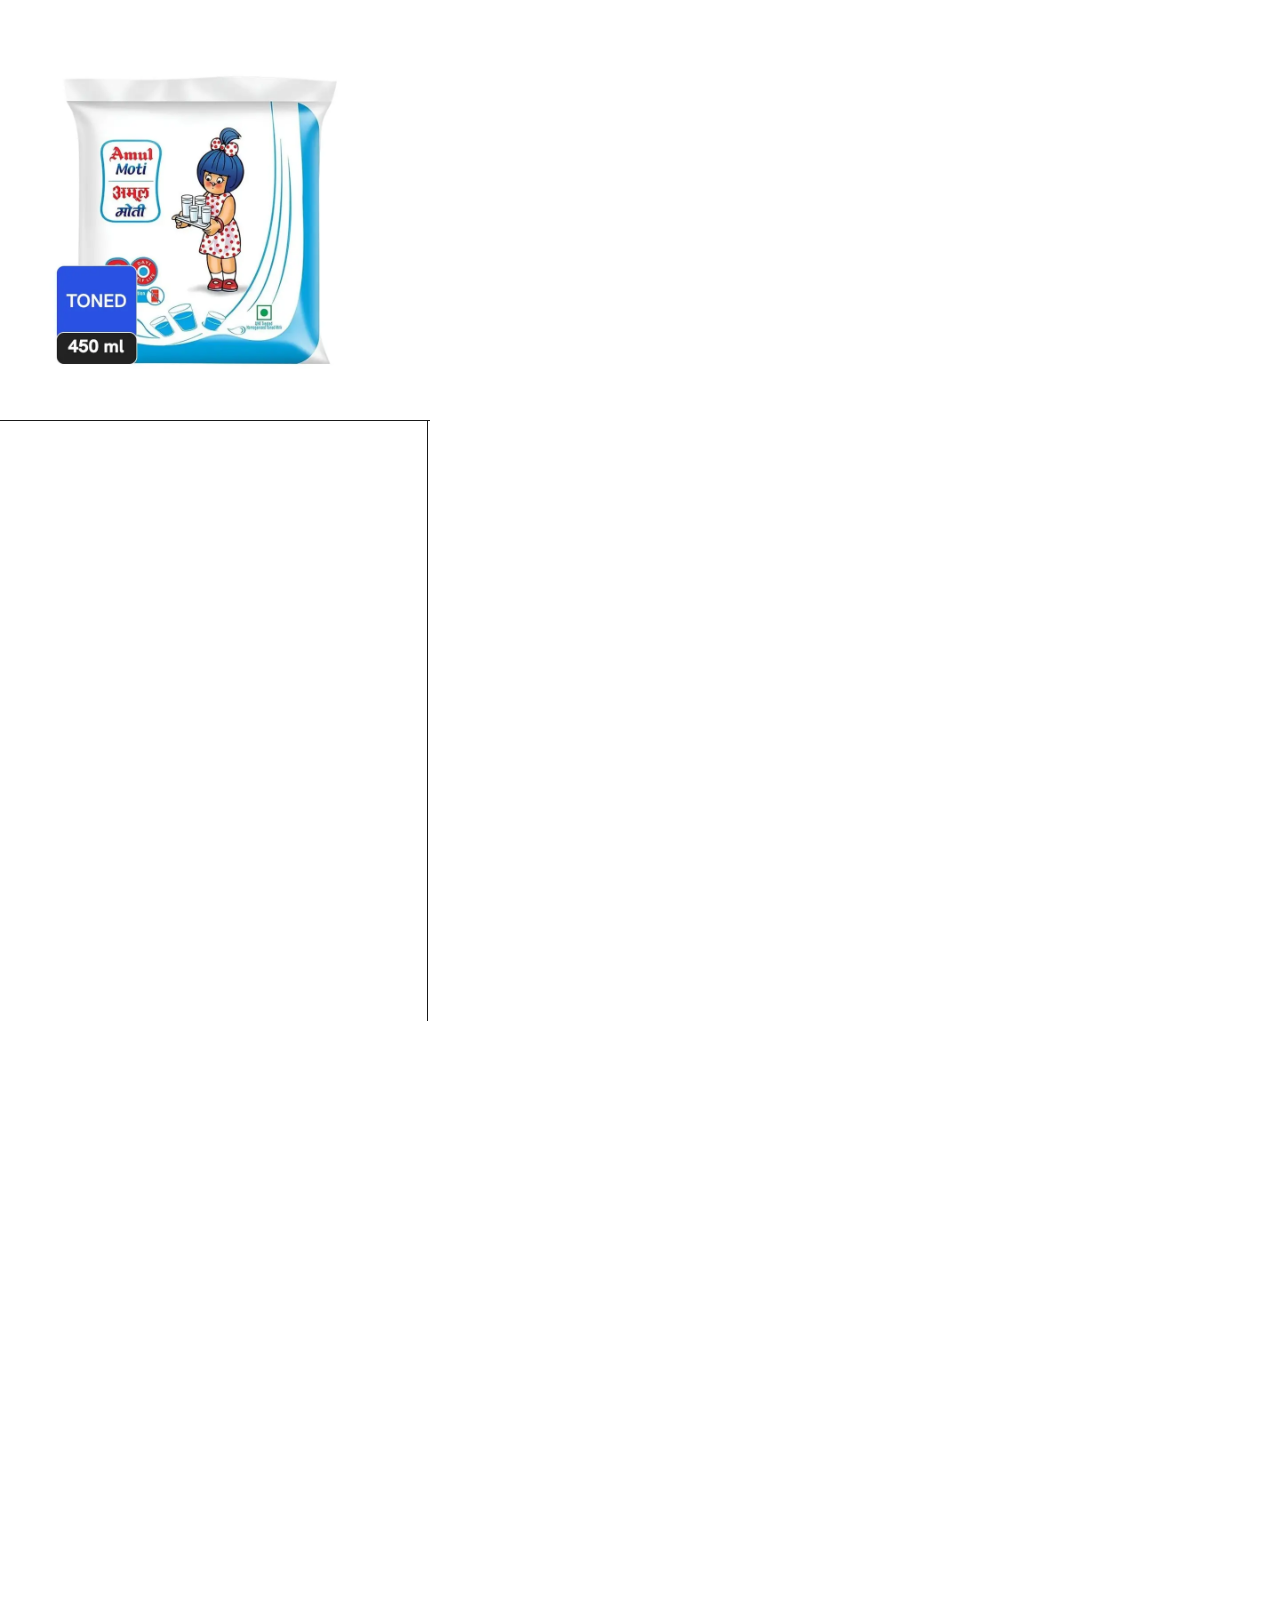
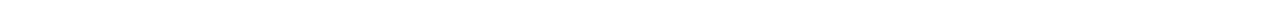
<file: product.html>
<!DOCTYPE html>
<html lang="en">
<head>
    <meta charset="UTF-8">
    <meta name="viewport" content="width=device-width, initial-scale=1.0">
    <title>Product-description</title>
    <link rel="stylesheet" href="product.css">
</head>
<body><div class="product-description">
    <div class="product">
        <div class="product-img">

        </div>
        <div class="product-detail">

        </div>
        <div class="product-rate-quality">
            
        </div>
    </div>
</div>
    
</body>
</html>
</file>
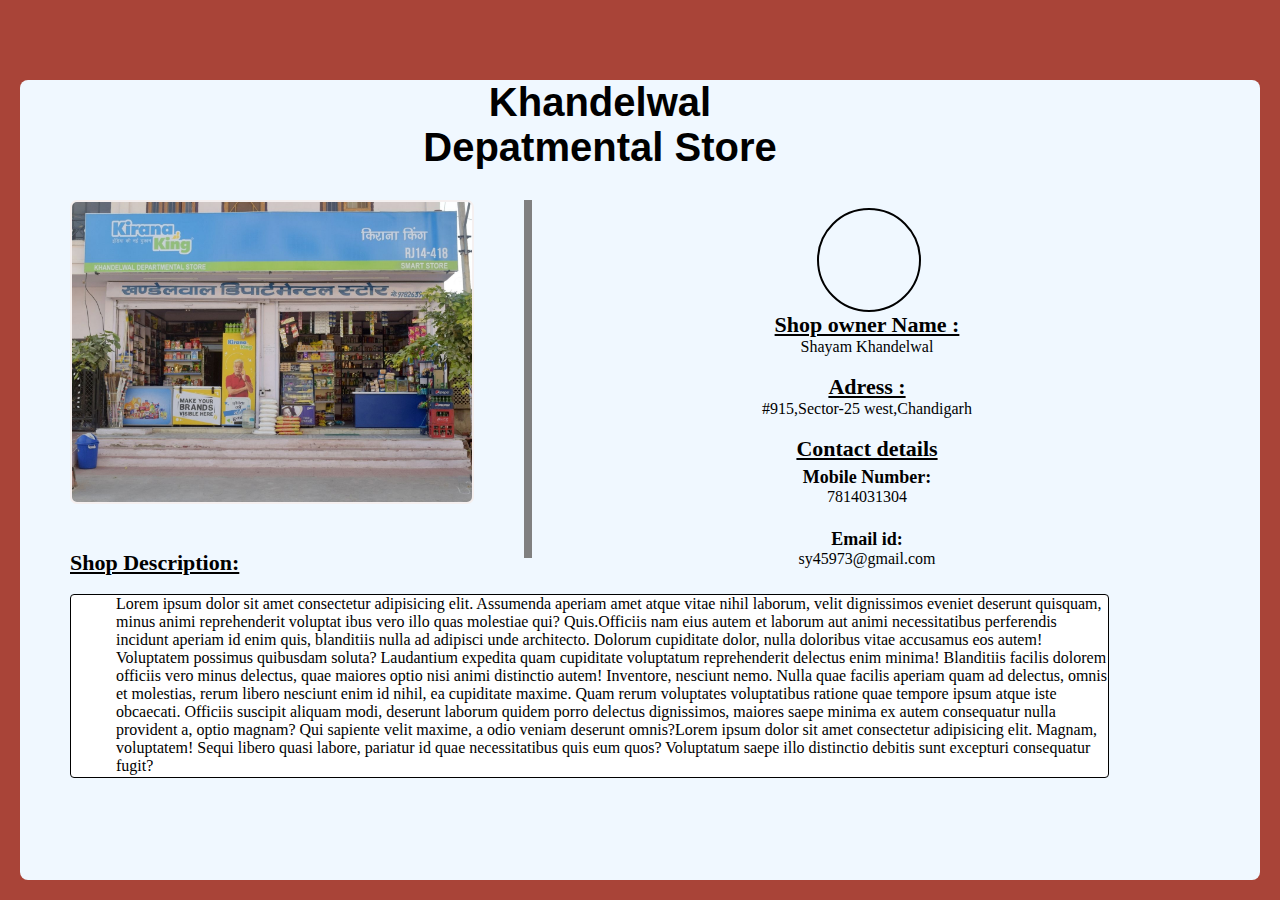
<file: profile.html>
<!DOCTYPE html>
<html lang="en">

<head>
    <meta charset="UTF-8">
    <meta name="viewport" content="width=device-width, initial-scale=1.0">
    <title>Vendor-profile</title>
    <link rel="stylesheet" href="profile.css">
</head>

<body>
    <header>
        <div class="profile-page">
            <div class="profile-content">
                <div class="profile-text">
                    <h1>Khandelwal Depatmental Store</h1>
                </div>
                <div class="profile">
                    <div class="profile-pic box">
                    </div>
                    <div class="personal-details box"><div class="owner-pic">

                    </div>
                        <p style="font-size: 22px; font-weight: 600; text-decoration: underline;">Shop owner Name :</p>Shayam
                        Khandelwal</p><br>
                        <p style="font-size: 22px; font-weight: 600; text-decoration: underline;"> Adress :
                        <p>#915,Sector-25 west,Chandigarh</p><br>
                        <p style="font-size: 22px; font-weight: 600; text-decoration: underline;">Contact details<br>
                        <p style="font-size:18px ; font-weight: 550; padding-top: 5px;">Mobile Number:</p>
                        <p>7814031304</p><br>
                        <p style="font-size:18px ; font-weight: 550; padding-top:5px">Email id:</p>sy45973@gmail.com
                        </p><br>
                    </div>
                </div>
                <div >
                    <p style="font-size: 22px; font-weight: 600; text-decoration: underline; padding-left: 50px;padding-top: 30px;">Shop
                        Description:</p><br>
                    <p class="shop-descp" style="padding-left: 45px;">Lorem ipsum dolor sit amet consectetur adipisicing elit. Assumenda
                        aperiam amet atque vitae nihil laborum, velit dignissimos eveniet deserunt quisquam, minus animi
                        reprehenderit voluptat
                        ibus vero illo quas molestiae qui? Quis.Officiis nam eius autem et laborum aut animi
                        necessitatibus perferendis incidunt aperiam id enim quis, blanditiis nulla ad adipisci unde
                        architecto. Dolorum cupiditate dolor, nulla doloribus vitae accusamus eos autem!
                        Voluptatem possimus quibusdam soluta? Laudantium expedita quam cupiditate voluptatum
                        reprehenderit delectus enim minima! Blanditiis facilis dolorem officiis vero minus delectus,
                        quae maiores optio nisi animi distinctio autem! Inventore, nesciunt nemo.
                        Nulla quae facilis aperiam quam ad delectus, omnis et molestias, rerum libero nesciunt enim id
                        nihil, ea cupiditate maxime. Quam rerum voluptates voluptatibus ratione quae tempore ipsum atque
                        iste obcaecati.
                        Officiis suscipit aliquam modi, deserunt laborum quidem porro delectus dignissimos, maiores
                        saepe minima ex autem consequatur nulla provident a, optio magnam? Qui sapiente velit maxime, a
                        odio veniam deserunt omnis?Lorem ipsum dolor sit amet consectetur adipisicing elit. Magnam,
                        voluptatem! Sequi libero quasi labore, pariatur id quae necessitatibus quis eum quos? Voluptatum
                        saepe illo distinctio debitis sunt excepturi consequatur fugit?</p>

                </div>
            </div>

        </div>
    </header>

</body>

</html>
</file>
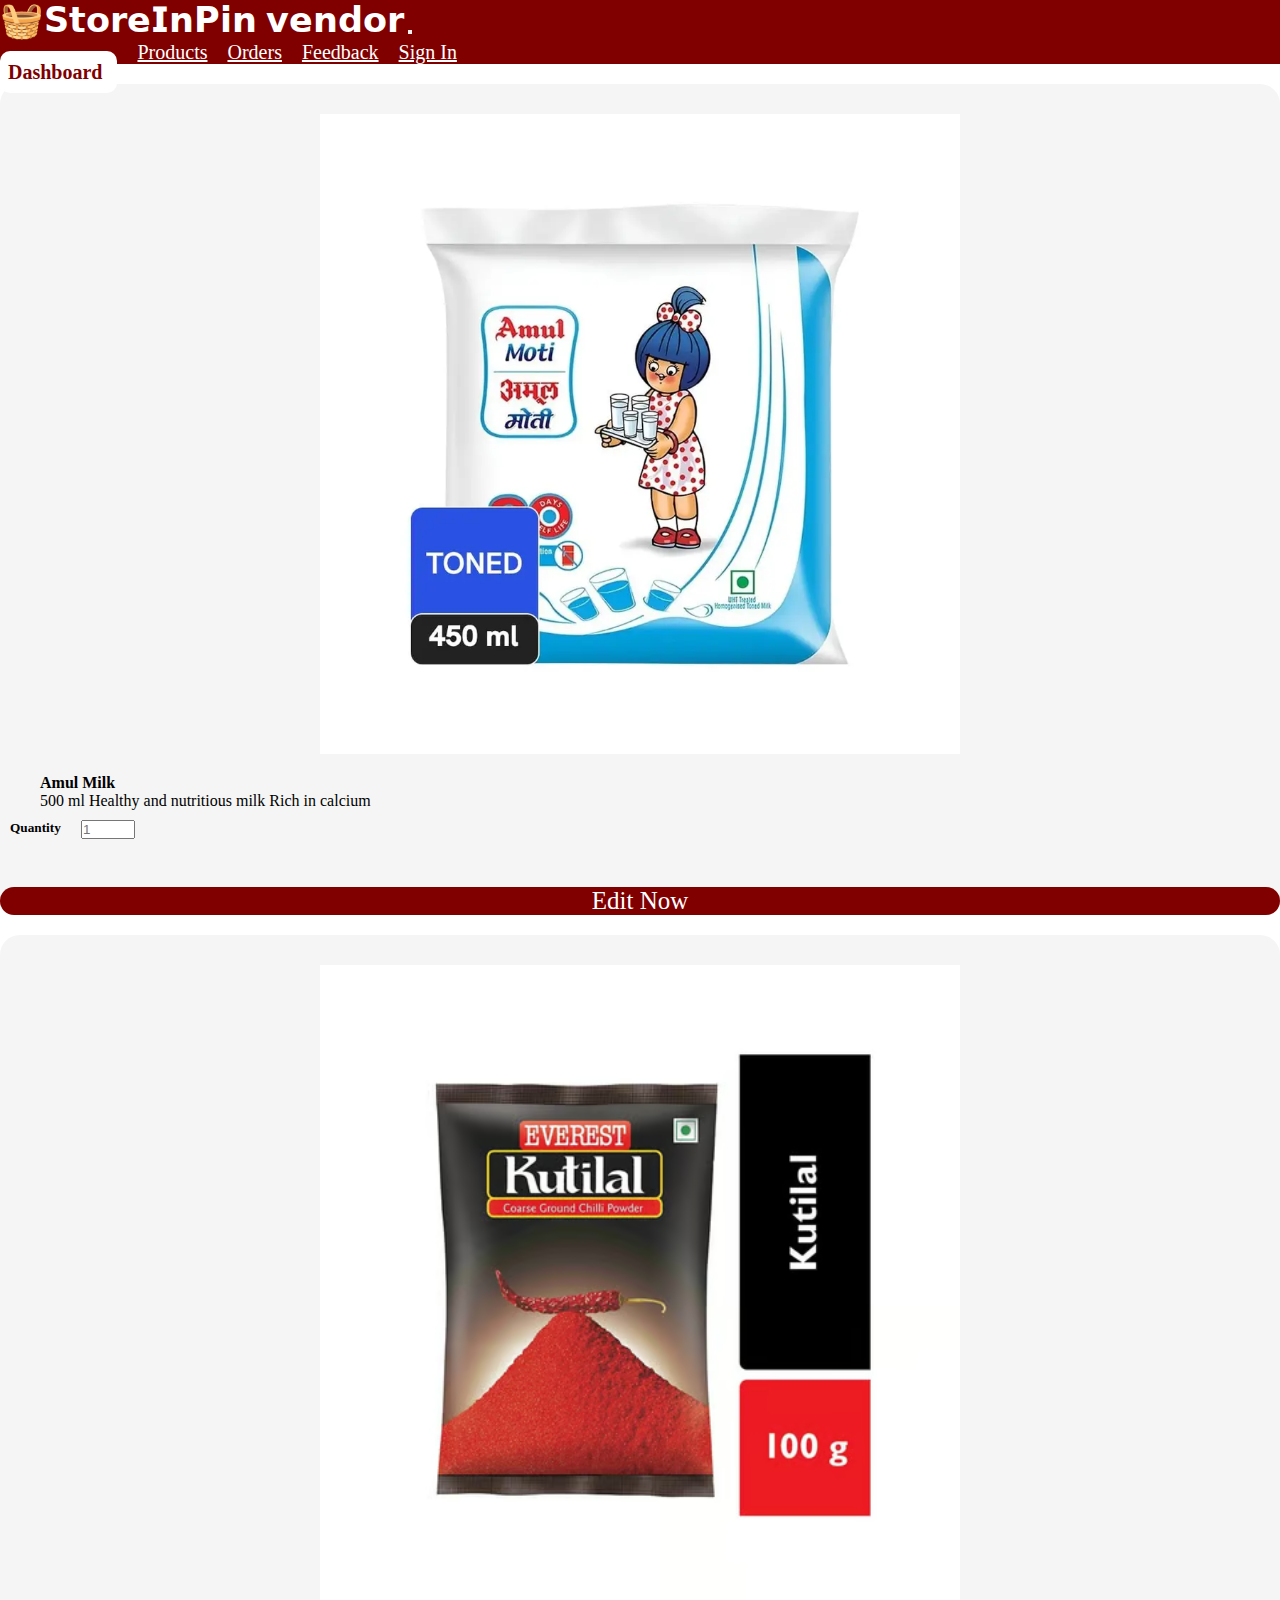
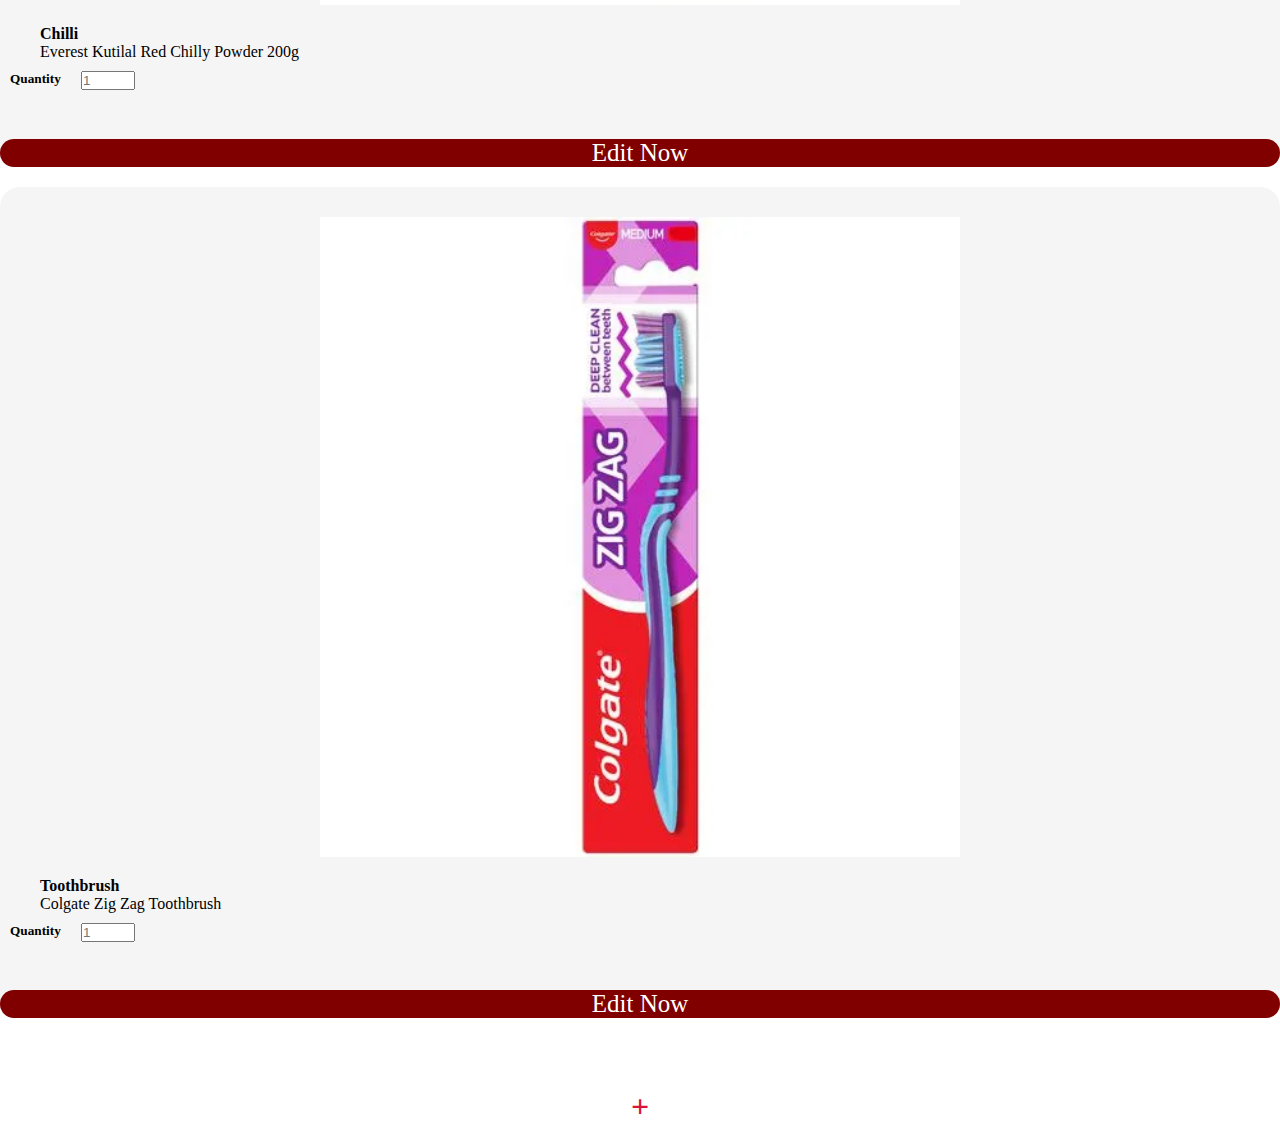
<file: hack-vendor/hack-vendor/vendor.html>
<!DOCTYPE html>
<html lang="en">
<head>
    <meta charset="UTF-8">
    <link rel="stylesheet" href="../hack-vendor/">
    <link rel="stylesheet" href="./style-css/style.css">
    <meta name="viewport" content="width=device-width, initial-scale=1.0">
    <title>🧺️ 𝗦𝘁𝗼𝗿𝗲𝗜𝗻𝗣𝗶𝗻 𝘃𝗲𝗻𝗱𝗼𝗿</title>
    <link href="https://cdn.jsdelivr.net/npm/bootstrap@5.0.2/dist/css/bootstrap.min.css" rel="stylesheet" integrity="sha384-EVSTQN3/azprG1Anm3QDgpJLIm9Nao0Yz1ztcQTwFspd3yD65VohhpuuCOmLASjC" crossorigin="anonymous">
</head>
<body>
    <section class="main-nav">
        <nav class="navbar navbar-expand-lg" style="background-color: maroon;">
            <div class="container-fluid">
              <a class="nav-1" href="#">🧺️𝗦𝘁𝗼𝗿𝗲𝗜𝗻𝗣𝗶𝗻 𝘃𝗲𝗻𝗱𝗼𝗿</a>
              <button class="navbar-toggler" type="button" data-bs-toggle="collapse" data-bs-target="#navbarSupportedContent" aria-controls="navbarSupportedContent" aria-expanded="false" aria-label="Toggle navigation">
                <span class="navbar-toggler-icon"></span>
              </button>
              <div class="collapse navbar-collapse" id="navbarSupportedContent">
                <ul class="navbar-nav me-auto mb-2 mb-lg-0">
                  
                </ul>
            
                    <ul class="nav-label">                   
                         <li class="nav-item-m">
                        <a class="nav-linkp-1" style="background-color: white; border-radius: 10px;" aria-current="page" href="#">Dashboard</a>
                      </li>
                      <li class="nav-item">
                        <a class="nav-link" href="#">Products</a>
                      </li>
                      <li class="nav-item">
                        <a class="nav-link" href="#">Orders</a>
                      </li>
                      <li class="nav-item">
                        <a class="nav-link" href="#">Feedback</a>
                      </li>

                      <li class="nav-item">
                        <a class="nav-link" href="#">Sign In</a>
                      </li>
                    </ul>

              </div>
            </div>
          </nav>

    </section>
<section class="product-box">
    <div class="container">
<div class="row">
        <div class="col-sm-12 col-lg-4 col-md-6">
            <div class="box-1">
                <div class="p-image">
                    <img src="./photos/milk-f.webp" alt="">
                </div>
                <div class="p-detail">
<h4>Amul Milk</h4>
<p>500 ml Healthy and nutritious milk Rich in calcium</p>
                </div>
                <div class="flexer">
                    <ul>
                        <li><h5>Quantity</h5></li>
                        <li><input style="width:50px;" placeholder="1" type="number"></li>
                    </ul>
                </div>
                <div class="edit-b">
                    <a href="#">Edit Now</a>
                </div>
            </div>
        </div>


        <div class="col-sm-12 col-lg-4 col-md-6">
            <div class="box-1">
                <div class="p-image">
                    <img src="./photos/mirch.avif" alt="">
                </div>
                <div class="p-detail">
<h4>Chilli</h4>
<p>
    Everest Kutilal Red Chilly Powder 200g
</p>
                </div>
                <div class="flexer">
                    <ul>
                        <li><h5>Quantity</h5></li>
                        <li><input style="width:50px;" placeholder="1" type="number"></li>
                    </ul>
                </div>
                <div class="edit-b">
                    <a href="#">Edit Now</a>
                </div>
            </div>
        </div>


        <div class="col-sm-12 col-lg-4 col-md-6">
            <div class="box-1">
                <div class="p-image">
                    <img src="./photos/brush.webp" alt="">
                </div>
                <div class="p-detail">
<h4>Toothbrush</h4>
<p>Colgate Zig Zag Toothbrush </p>
                </div>
                <div class="flexer">
                    <ul>
                        <li><h5>Quantity</h5></li>
                        <li><input style="width:50px;" placeholder="1" type="number"></li>
                    </ul>
                </div>
                <div class="edit-b">
                    <a href="#">Edit Now</a>
                </div>
            </div>
        </div>
</div>
    </div>
</section>


<div class="container" style="margin-top: 70px;">
  <center> <h1  style="color: darkred;"><a style="color: crimson; text-decoration: none;" href="../hack-vendor/storeinpin-1-shu/Storeinpin/vendor.html">+</a></h1></center>
</div>
    <script src="./javascript/store.js  "></script>
    <script src="https://cdn.jsdelivr.net/npm/@popperjs/core@2.9.2/dist/umd/popper.min.js" integrity="sha384-IQsoLXl5PILFhosVNubq5LC7Qb9DXgDA9i+tQ8Zj3iwWAwPtgFTxbJ8NT4GN1R8p" crossorigin="anonymous"></script>
<script src="https://cdn.jsdelivr.net/npm/bootstrap@5.0.2/dist/js/bootstrap.min.js" integrity="sha384-cVKIPhGWiC2Al4u+LWgxfKTRIcfu0JTxR+EQDz/bgldoEyl4H0zUF0QKbrJ0EcQF" crossorigin="anonymous"></script>
    <script src="https://cdn.jsdelivr.net/npm/bootstrap@5.0.2/dist/js/bootstrap.bundle.min.js" integrity="sha384-MrcW6ZMFYlzcLA8Nl+NtUVF0sA7MsXsP1UyJoMp4YLEuNSfAP+JcXn/tWtIaxVXM" crossorigin="anonymous"></script>
</body>
</html>
</file>
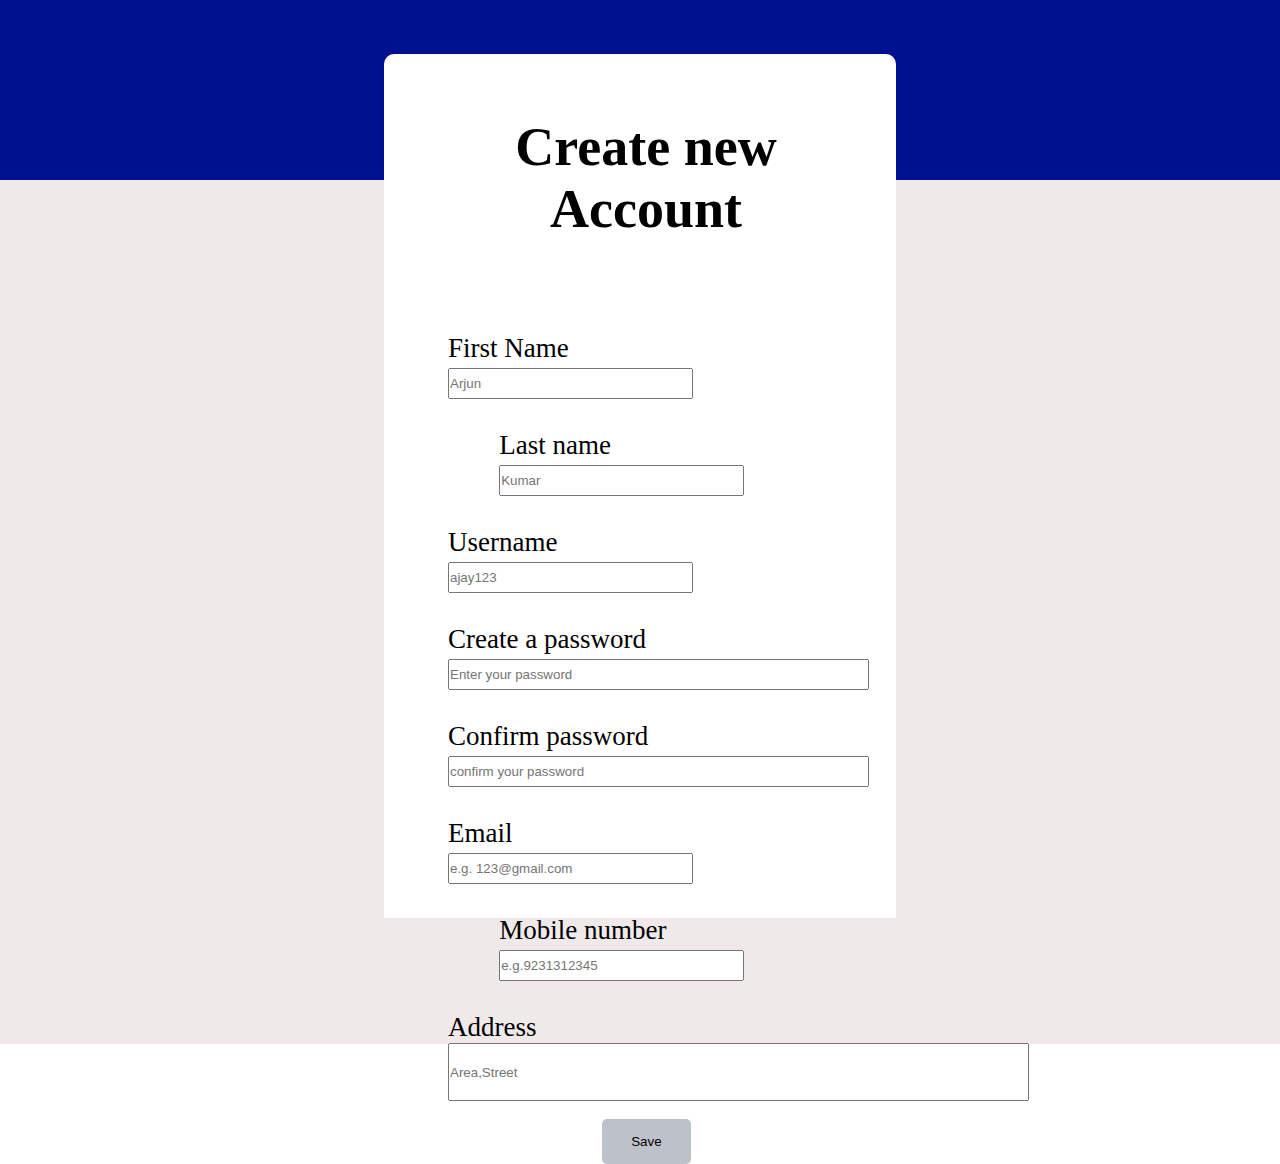
<file: #hackathoned (2)/hackathoned/hackathoned/storeinpin/multi-p/login/3.html>
<!DOCTYPE html>
<html lang="en">
<head>
    <meta charset="UTF-8">
    <meta name="viewport" content="width=device-width, initial-scale=1.0">
    <title>Document</title>
    <link rel="stylesheet" href="2.css">
</head>
<body>
    <div class="container">
        <nav>

        </nav>
        <div class="main">
            <form><br><br>
                <h1>Create new Account</h1><br><br>
                <div class="fname"><br>
                    <label>First Name</label><br>
                    <input type="text" placeholder="Arjun" id="name" size="28" style="height: 3vh;">
                </div>
                <div class="lname"><br>
                    <label for="last name">Last name </label><br>
                    <input type="text" placeholder="Kumar" id="lname" size="28" style="height: 3vh;">
                </div>
                <div class="username"><br>
                    <label for="uname">Username</label><br>
                    <input type="text" placeholder="ajay123" size="28" style="height: 3vh;">
                </div>
                <div class="cpass"><br>
                    <label for="cpass">Create a password</label><br>
                    <input type="password" placeholder="Enter your password" size="50" style="height: 3vh;">
                </div>
                <div class="ppass"><br>
                    <label for="ppass">Confirm password</label><br>
                    <input type="password" placeholder="confirm your password" size="50" style="height: 3vh;">
                </div>
                <div class="email"><br>
                    <label for="email">Email</label><br>
                    <input type="email" id="mail" placeholder="e.g. 123@gmail.com" size="28" style="height: 3vh;">
                </div>
                <div class="number"><br>
                    <label for="Mobile">Mobile number</label><br>
                    <input type="tel" id="mobile" placeholder="e.g.9231312345" size="28" style="height: 3vh">
                </div>
                <div class="address"><br>
                    <label for="address">Address</label><br>
                    <input type="text" placeholder="Area,Street" size="70" style="height: 6vh;">
                </div>
                <button>Save</button>
            </form>
        </div>
    </div>
</body>
</html>
</file>
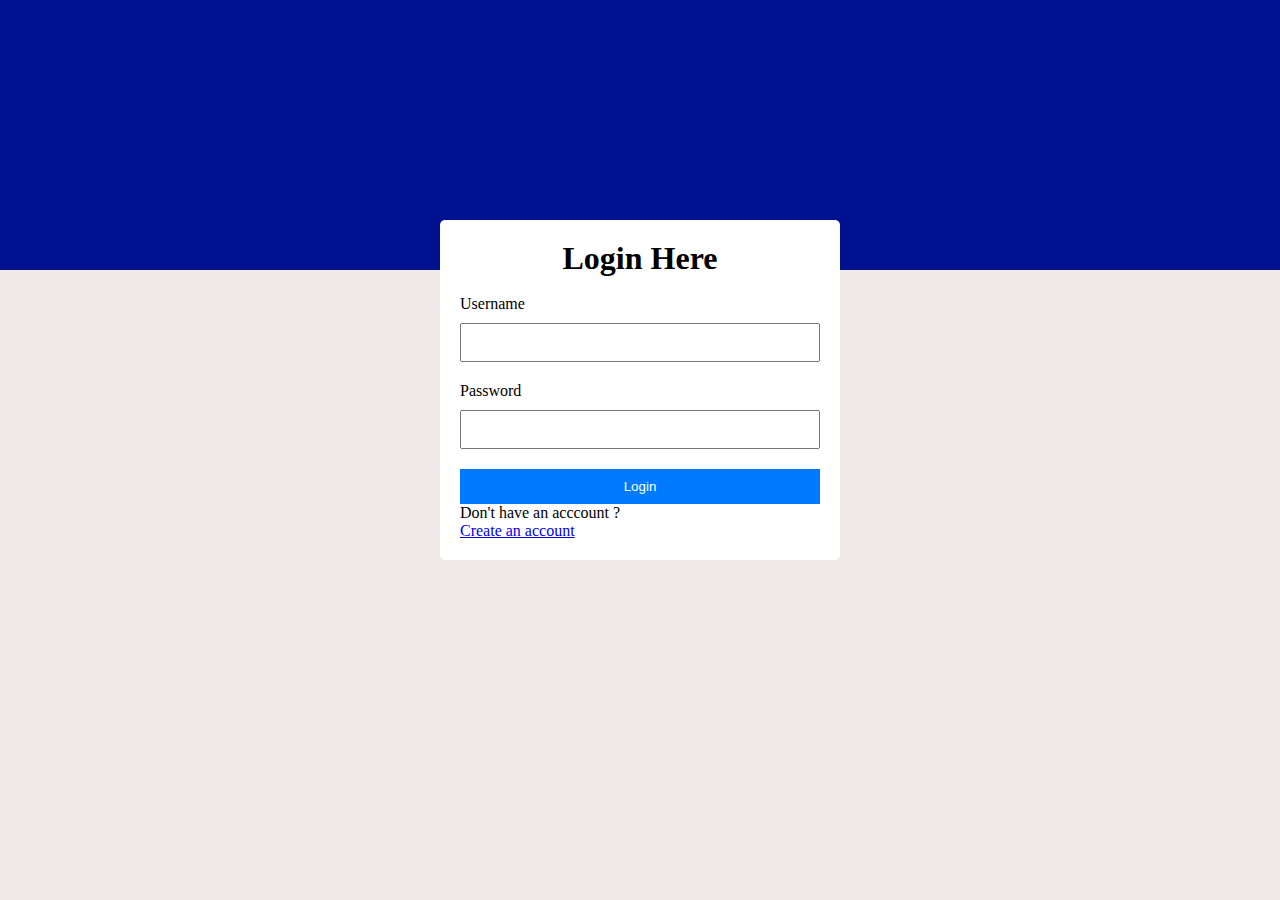
<file: #hackathoned (2)/hackathoned/hackathoned/storeinpin/multi-p/login/4.html>
<!DOCTYPE html>
<html>
<head>
    <title>Responsive Login Portal</title>
    <link rel="stylesheet" type="text/css" href="name.css">
</head>
<body>
    <div class="container">
        <div class="nav">
        </div>
       
        <div class="login-container">
          
            <form>
                <h1>Login Here</h1><br>
                <label for="username">Username</label>
                <input type="text" id="username" name="username">
                
                <label for="password">Password</label>
                <input type="password" id="password" name="password">
                
                <button>Login</button><br>
                Don't have an acccount ?<br>
                <a href="3.html">Create an account</a>
            </form>
        </div>
    </div>
</body>
</html>
</file>
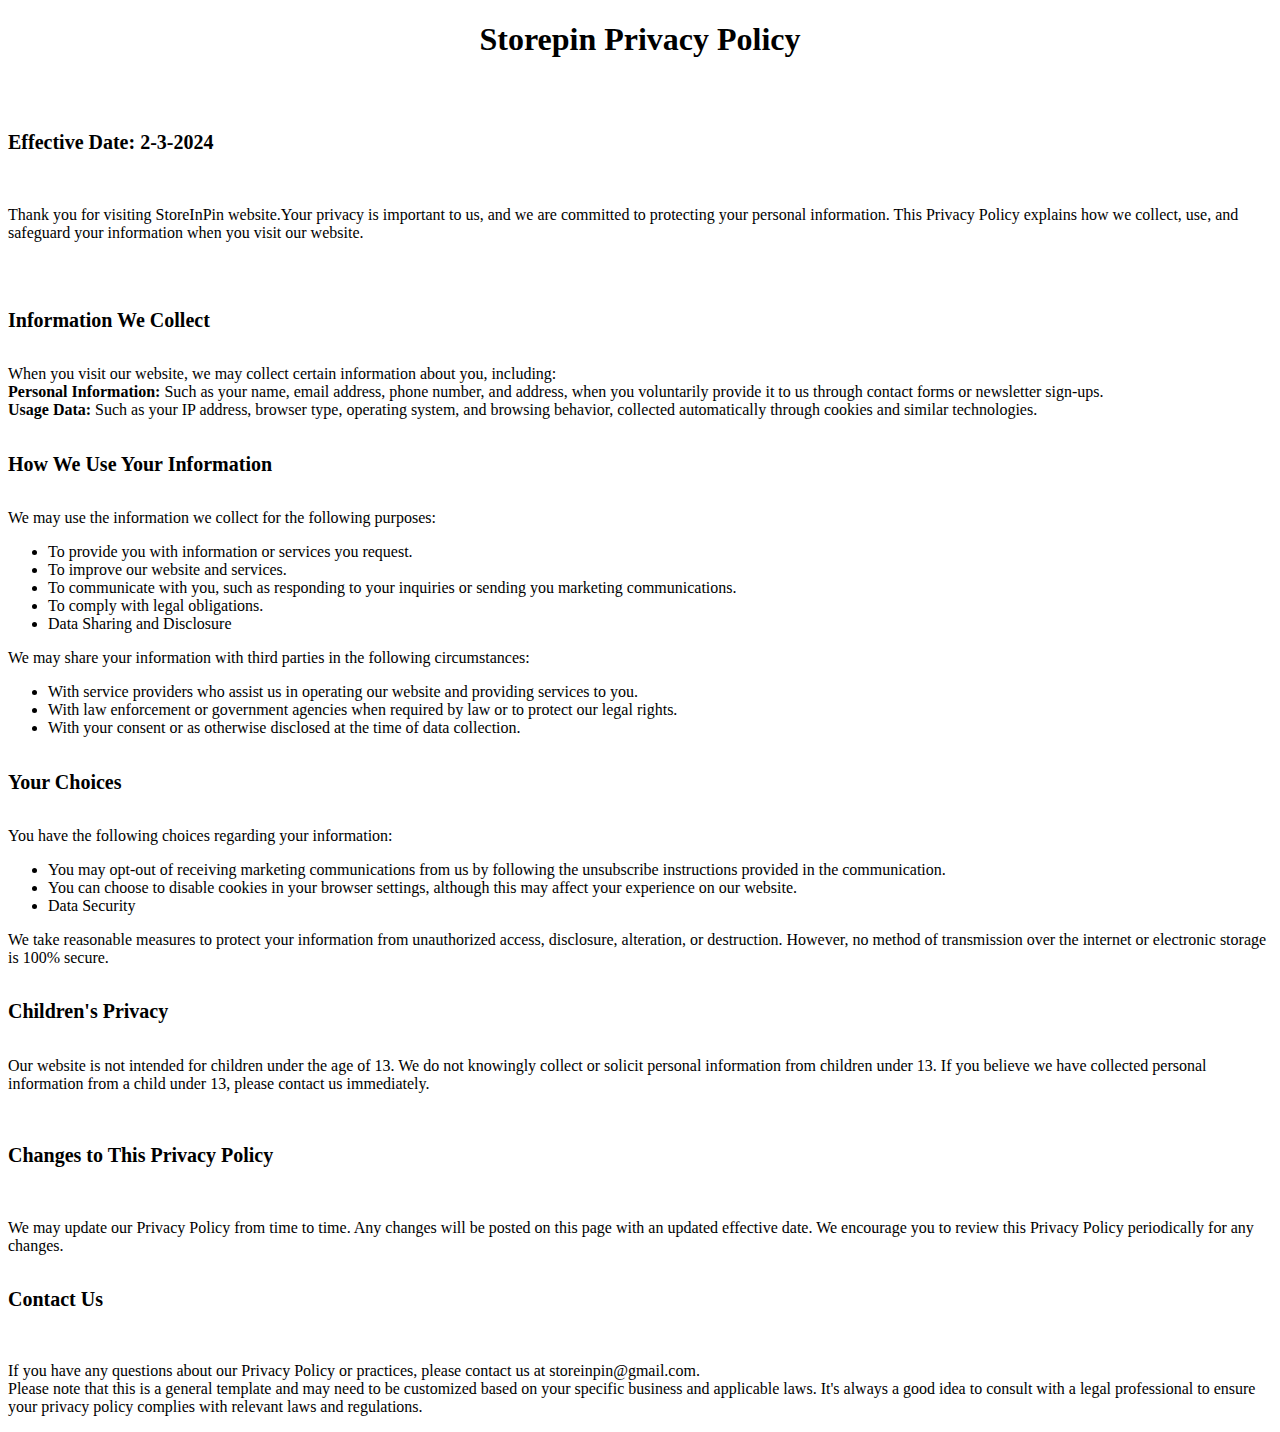
<file: #hackathoned (2)/hackathoned/hackathoned/storeinpin/multi-p/login/5.html>
<!DOCTYPE html>
<html lang="en">
<head>
    <meta charset="UTF-8">
    <meta name="viewport" content="width=device-width, initial-scale=1.0">
    <title>Document</title>
    <link rel="stylesheet" href="5.css">
</head>
<body>
    <div class="container">
        <h1>Storepin Privacy Policy</h1><br>
        <p class="first">
        <h5>Effective Date: 2-3-2024</h5><br>
        
        Thank you for visiting StoreInPin website.Your privacy is important to us, and we are committed to protecting your personal information. This Privacy Policy explains how we collect, use, and safeguard your information when you visit our website.
    </p>
        <br>
<h5>Information We Collect</h5>
    <p class="second">
    When you visit our website, we may collect certain information about you, including: <br>
    
   <b> Personal Information:</b> Such as your name, email address, phone number, and address, when you voluntarily provide it to us through contact forms or newsletter sign-ups. <br>
    <b>Usage Data:</b> Such as your IP address, browser type, operating system, and browsing behavior, collected automatically through cookies and similar technologies. <br>
</p>
<h5>How We Use Your Information</h5>
We may use the information we collect for the following purposes:
<ul><li>To provide you with information or services you request.</li>
<li> To improve our website and services.</li>
<li>    To communicate with you, such as responding to your inquiries or sending you marketing communications.
</li>
<li>    To comply with legal obligations.
</li>
<li>    Data Sharing and Disclosure
</li>
</ul>
<p class="third">
    We may share your information with third parties in the following circumstances:
    
   <ul><li>With service providers who assist us in operating our website and providing services to you.</li>
    <li>With law enforcement or government agencies when required by law or to protect our legal rights.</li>
    <li>With your consent or as otherwise disclosed at the time of data collection.</li>
    </ul>
<h5> Your Choices</h5>
</p>
You have the following choices regarding your information:
<ul>
    <li>You may opt-out of receiving marketing communications from us by following the unsubscribe instructions provided in the communication.</li>
    <li>You can choose to disable cookies in your browser settings, although this may affect your experience on our website.</li>
   <li> Data Security </li>
    
</ul>
<p>We take reasonable measures to protect your information from unauthorized access, disclosure, alteration, or destruction. However, no method of transmission over the internet or electronic storage is 100% secure.
</p>
<h5>Children's Privacy</h5>
<p>
Our website is not intended for children under the age of 13. We do not knowingly collect or solicit personal information from children under 13. If you believe we have collected personal information from a child under 13, please contact us immediately.<br><br>

<h5>Changes to This Privacy Policy</h5><br>
We may update our Privacy Policy from time to time. Any changes will be posted on this page with an updated effective date. We encourage you to review this Privacy Policy periodically for any changes.<br>

<h5>Contact Us</h5><br>

If you have any questions about our Privacy Policy or practices, please contact us at storeinpin@gmail.com.<br>

Please note that this is a general template and may need to be customized based on your specific business and applicable laws. It's always a good idea to consult with a legal professional to ensure your privacy policy complies with relevant laws and regulations.
        </p>
    </div>
</body>
</html>
</file>
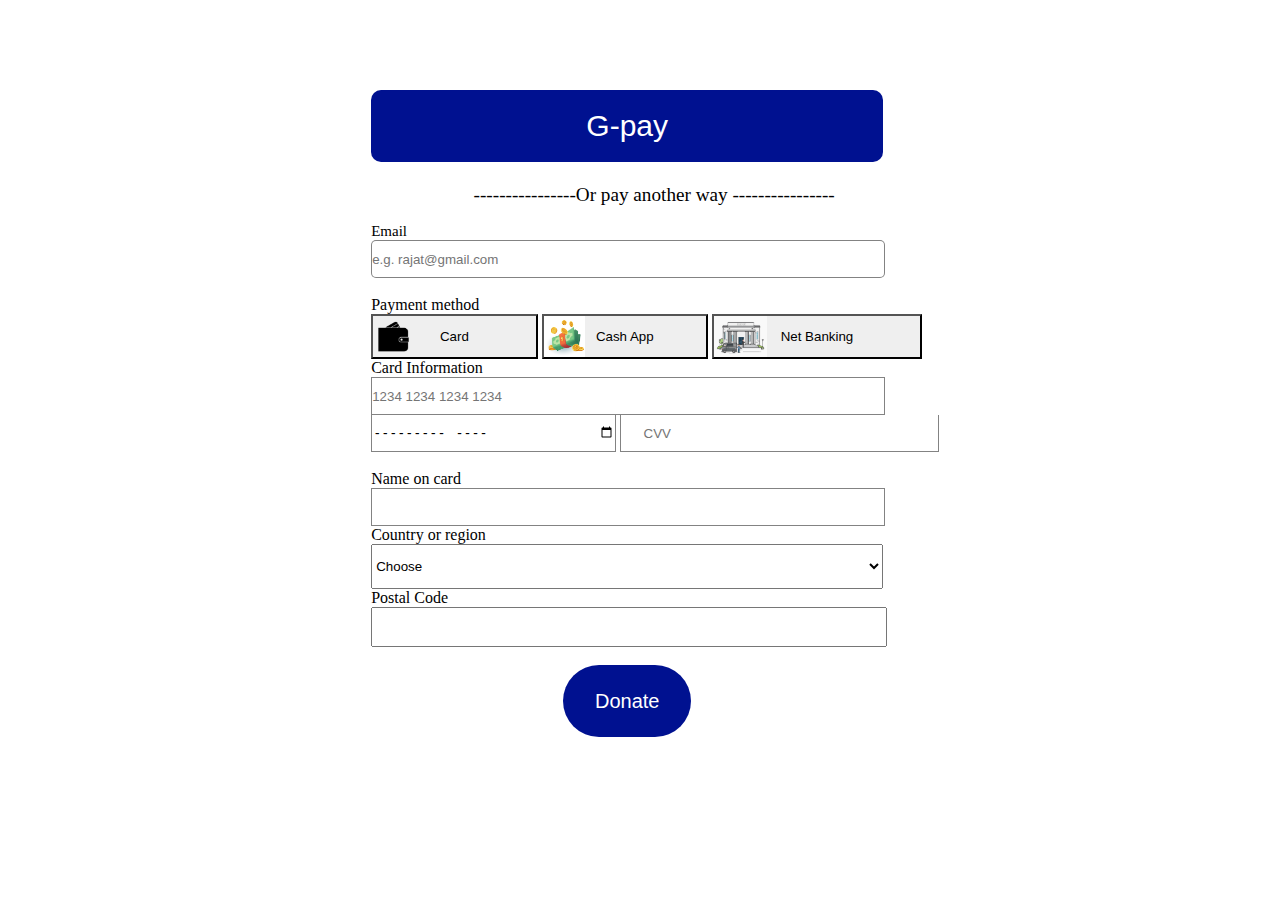
<file: #hackathoned (2)/hackathoned/hackathoned/storeinpin/multi-p/login/6.html>
<!DOCTYPE html>
<html lang="en">
<head>
    <meta charset="UTF-8">
    <meta name="viewport" content="width=device-width, initial-scale=1.0">
    <title>Document</title>
    <link rel="stylesheet" href="6.css">
</head>
<body><div class="main">

    <div class="container">
        <form>

            <div class="button">
                <button class="first">G-pay</button>
            </div>
            <div class="break"><br>
                ----------------Or pay another way ---------------- <br>
            </div>
            <div class="mail"><br>
                <label for="mail">Email</label> <br>
                <input type="email" placeholder="e.g. rajat@gmail.com" style="height: 4vh; width: 40vw; border-radius: 5px; border: rgba(8, 8, 8, 0.50) solid 1px;"><br>
            </div>
            <div class="text"><br>
                Payment method <br>
                <button class="wallet">Card</button>
                <button class="dollar">Cash App</button>
                <button class="bank">Net Banking</button>
            </div>
            <div class="card">
                <label for="card">Card Information</label><br>
                <input type="tel" placeholder="1234 1234 1234 1234" style="height: 4vh; width: 40vw; border: rgba(8, 8, 8, 0.50) solid 1px;"><br>
                <input type="month" placeholder="MM" style="height: 4vh; width: 19vw; border: rgba(8, 8, 8, 0.50) solid 1px;border-top: none;">
                <input type="text" style="height: 4vh;width: 317px;border: rgba(8, 8, 8, 0.50) solid 1px;border-top: none;" placeholder="      CVV">
            </div>
            <div class="name"><br>
                <label for="name">Name on card</label><br>
                <input type="text" style="height: 4vh;width: 40vw;border: rgba(8, 8, 8, 0.50) solid 1px;">
            </div>
            <div class="region">
                <label for="region">Country or region</label> <br>
                <select name="country" id="">
                    <option selected>Choose</option>
                    <option>India</option>
                    <option>United States</option>
                    <option>UNited Kingdom</option>
                    <option>Russia</option>
                    <option>China</option>
                    <option>Nepal</option>
                    <option>Sri Lanka</option>
                    <option>Bhutan</option>
                    <option>Bangladesh</option>
                    <option>France</option>
                    <option>Iran</option>
                    <option>Germany</option>
                    <option>Ireland</option>
                    <option>Switzerland</option>
                    <option>Japan</option>
                    <option>South Korea</option>
                    <option>Mongolia</option>
                    <option>Thailand</option>
                    <option>Canada</option>
                    <option>Australia</option>
                    <option>New Zeland</option>
                </select>
                <div class="postal">
                    <label for="postal">Postal Code</label><br>
                    <input type="text" name="" id="" style="height: 4vh; width: 40vw;">
                </div>
                    <button type="" class="donate">Donate</button>
            </div>
        </form>
        </div>
</div>
</body>
</html>
</file>
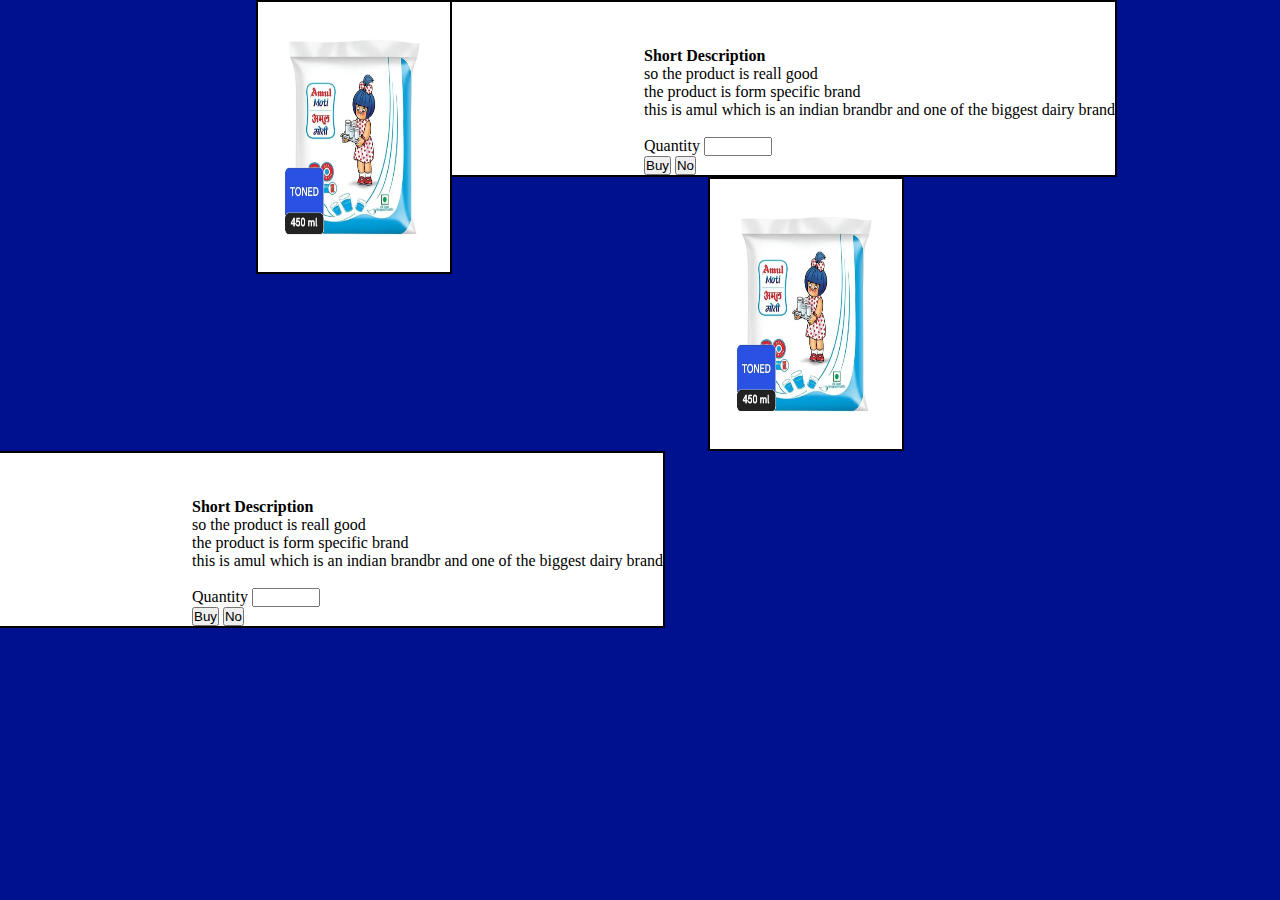
<file: #hackathoned (2)/hackathoned/hackathoned/storeinpin/multi-p/login/7.html>
<!DOCTYPE html>
<html lang="en">
<head>
    <meta charset="UTF-8">
    <meta name="viewport" content="width=device-width, initial-scale=1.0">
    <title>Document</title>
    <link rel="stylesheet" href="7.css">
</head>
<body>
    <div class="container">
        <div class="first">
            <div class="image">
            <img src="milk-f.webp" alt="" style="height: 30vh;width: 15vw;">
            </div>
            <div class="second">
                <h4>Short Description</h4>
                so the product is reall good <br>
                the product is form specific brand <br>
                this is amul which is an indian brandbr
                and one of the biggest dairy brand
                <div class="button1"><br>
                    <label for="quantity">Quantity</label>
                    <input type="number" style="width: 5vw;"><br>
                    <button>Buy</button>
                    <button class="no">No <br></button>
                </div>
            </div>
        </div>
        <div class="third">
            <div class="image1">
            <img src="milk-f.webp" alt="" style="height: 30vh;width: 15vw;">
            </div>
            <div class="second1">
                <h4>Short Description</h4>
                so the product is reall good <br>
                the product is form specific brand <br>
                this is amul which is an indian brandbr
                and one of the biggest dairy brand
                <div class="button2"><br>
                    <label for="quantity">Quantity</label>
                    <input type="number" style="width: 5vw;"><br>
                    <button>Buy</button>
                    <button class="no">No</button>
                </div>
            </div>
        </div>
    </div>
</body>
</html>
</file>
<file: product.css>
*{
    margin: 0px;
    padding: 0px;
}
.product-description{
    height: 600px;
    width: 100%;
    background-color:white;
    display: flex;
}
.product-img{
    height: 400px;
    width: 400px;
    background-image: url(./milk\ img.webp);
    background-size: contain;
    background-repeat: no-repeat;
    padding-left: 30px;
    margin-top: 20px;
    border-bottom: 1px solid rgb(25, 25, 25);

}
.product-detail{
    height: 600px;
    width: 427px;
    border-right: 0.5px solid rgb(25, 25, 25);
}
.product-rate-quality{
    height: 600px;
    width: 400px;
}
</file>
<file: profile.css>
*{
    margin: 0px;
    padding: 0px;
    
}
.profile-page{
    height: 900px;
    width: 100%;
    background-color: #A94438;
    display: flex;
}
.profile-content{
    height: 800px;
    width: 100%;
    background-color: aliceblue;
    margin-left: 20px;
    margin-top: 80px;
    margin-right: 20px;
    border-radius: 8px;
    justify-content: center;
}
.profile-text{
    height: 40px;
    width: 400px;
   text-align: center;
   margin-left: 380px;
   color: black;
   font-size: 20px;
   font-family: 'Trebuchet MS', 'Lucida Sans Unicode', 'Lucida Grande', 'Lucida Sans', Arial, sans-serif;
}
.profile-text:hover{
    font-size: 22px;
}
.profile{
    height: 400px;
    width: 100%;
    display: inline-flex;

}
.box{
    height:350px;
    width: 400px;
    background-color:aliceblue;
    margin-top: 80px;
    margin-left: 50px;
    justify-content: space-evenly;
}
.profile-pic{
    height: 300px;
    background-image: url(kiryana.jpg);
    background-size: contain;
    background-repeat: no-repeat;
    border: 2px solid rgb(245, 240, 240);
    border-radius: 7px;
}
.profile-pic:hover{
    background-color: azure;
}
.personal-details{
    width: 600px;
    height:350px;
    margin-right: 10px;
    padding-left: 35px;
    padding-top: 8px;
    border-left: 8px solid grey;
    text-align: center;
    display: block;

}
.personl-details:hover{
    border-color: antiquewhite;
}
.owner-pic{
    height: 100px;
    width: 100px;
    border: 2px solid black;
    justify-content: center;
    margin-left: 250px;
    border-radius: 50%;
}
.shop-descp{
    width: 80%;
    height: 182px;
    background-color: white;
    border: 1px solid black;
    margin-left: 50px;
    border-radius: 4px;

    
    
}
</file>
<file: hack-vendor/hack-vendor/style-css/style.css>
*{margin: 0px;
padding: 0px;}

.nav-1{text-decoration: none;
    color: white;
    font-size: 35px;
}

.nav-1:hover{
    color: white;
}

.nav-label{
    display: flex;
    list-style-type: none;
    padding-right: 70px;
}
.nav-item a{color: white;
font-weight: 500;
font-size: 20px;
margin-left: 20px;
margin-top: 8px;
}

.nav-item a:hover{
    color: maroon;
    background-color: white;
    border-radius: 10px;
}

.nav-link-1{
    padding: 30px;
position:relative;
top: 13px;
text-decoration: none;
}

.nav-item-m a{text-decoration: none;
    color:maroon;
    position: relative;
    top: 20px;
    padding:10px 15px 10px 8px;
   ;
font-weight: 600;
font-size: 20px;
margin-top: 8px;
}

.nav-item-m a:hover{color: maroon;}

.box-1{
    background-color: rgb(245, 245, 245);
    margin-top: 20px;
    border-radius: 20px;
}
.p-image img{

        display: block;
        margin-left: auto;
        margin-right: auto;
        width: 50%;
        padding-top: 30px;
}

.p-detail  h4{padding-left: 40px;
    margin-top: 20px;

}

.p-detail p{
    padding-left: 40px;
}

.flexer ul{
    list-style-type: none;
    display: flex;

}

.flexer li{
    padding: 10px;
}

.edit-b a{text-decoration: none;
    font-size: 25px;
    background-color: maroon;
    color: white;
    display: block;
    text-align: center;
    border-radius: 20px;
   margin-top: 3%;
}

.edit-b a:hover{
    color: white;
}
</file>
<file: #hackathoned (2)/hackathoned/hackathoned/storeinpin/multi-p/login/2.css>
*{
    margin: 0;
    padding: 0;
}
nav{
    background-color: rgb(0,17,144);
    height: 20vh;
    width: 100%;
}
.container{
    position: relative;
    background-color: rgb(240, 233,233);
}
.main{
    border: none;
    border-top-right-radius: 10px;
    border-top-left-radius: 10px;
    height: 96vh;
    width: 40vw;
    align-self: center;
    margin-left: 30vw;
    position: relative;
    bottom: 14vh;
    background-color: white;
}
form{
    margin-left: 5vw;
    font-size: 3vh;
}
h1{
    text-align: center;
    padding-right: 52px;
}
.fname
{
    display: flexbox;
    float: left;
}
.lname{
    display: inline-block;
    padding-left: 4vw;
}
.email{
    display: flexbox;
    float: left;
}
.number{
    display: inline-block;
    padding-left: 4vw;
}
.input{
    padding-top: 5px;
}
button{
    height: 5vh;
    width: 7vw;
    text-align: center;
    margin-left: 12vw;
    margin-top: 2vh;
    background-color: rgb(189, 193, 201);
    transition: ease-in-out;
    border: none;
    border-radius: 5px;
}
button:hover{
    background-color: rgb(0,17,144);
    color: white;
}
</file>
<file: #hackathoned (2)/hackathoned/hackathoned/storeinpin/multi-p/login/name.css>
* {
    margin: 0;
    padding: 0;
    box-sizing: border-box;
}

.login-container {
    width: 100%;
    max-width: 400px;
    margin: 0 auto;
    padding: 20px;
}

label {
    display: block;
    margin-bottom: 10px;
}

input[type="text"], input[type="password"] {
    width: 100%;
    padding: 10px;
    margin-bottom: 20px;
}

button {
    width: 100%;
    padding: 10px;
    background-color: #007BFF;
    color: white;
    border: none;
}
.nav{
    height: 30vh;
    width: 100vw;
    background-color: rgb(0, 17,144);
}
.login-container{
    position: relative;
    bottom: 50px;
    background-color: white;
    border-radius: 5px;
}
body{
    background-color: rgb(240, 233, 233);
}
h1{
    text-align: center;
}
@media screen and (max-width: 600px) {
    .login-container {
        padding: 10px;
    }
}
</file>
<file: #hackathoned (2)/hackathoned/hackathoned/storeinpin/multi-p/login/5.css>
h1{
    text-align: center;
}
h5{
    font-size: 20px;
}
</file>
<file: #hackathoned (2)/hackathoned/hackathoned/storeinpin/multi-p/login/6.css>
*{
    margin: 0;
    padding: 0;
}
.first{
    margin-top: 10vh;
    height: 8vh;
    width: 40vw;
    background-color: rgb(0,17,144);
    color: white;
    font-size: 30px;
    border-radius: 10px;
    border: none;
}
.break{
    position: inherit;
    top: 16px;
    padding-left: 8vw;
    font-size: larger;
}
.container{
text-align: center;
}
form{
    text-align: start;
    padding-left: 29vw;
}
.mail{
    font-size: 15px;
    font-weight: 3px;
}
.mail.input{
    border-radius: 90px;
}
.wallet{
    background-image: url("png.png");
    background-size: contain;
    background-repeat: no-repeat;
    height: 5vh;
    width: 13vw;
    z-index: 0;
}
.dollar{
    height: 5vh;
    width: 13vw;
    background-image: url("Stack\ of\ money\ and\ gold\ coins\ 3d\ cartoon\ style\ icon.jpg");
    background-size: contain;
    background-repeat: no-repeat;
    margin: 0;
    padding: 0;
}
.bank
{
    height: 5vh;
    width: 210px;
    background-image: url("28371.jpg");
    background-size: contain;
    background-repeat: no-repeat;
    margin: 0;
}
select{
    height: 5vh;
    width: 40vw;
}
.donate{
    height: 8vh;
    width: 10vw;
    background-color: rgb(0,17,144);
    border-radius: 80px;
    color: white;
    font-size: 20px;
    margin-top: 2vh;
    margin-left: 15vw;
    border: none;
}
</file>
<file: #hackathoned (2)/hackathoned/hackathoned/storeinpin/multi-p/login/7.css>
*{
    margin: 0;
    padding: 0;
}.image{
   display: flex;
   float: left;
   margin-left: 20vw;
   border: black solid 2px;
   background-color: rgb(0, 17,144);
}
.second{
    position: relative;
    display: inline-block;
    padding-top: 45px;
    padding-left: 15vw;
    border: black solid 2px;
    border-left: none;
    z-index: 2;
    background-color: white;
}
body{
    background-color: rgb(0, 17,144);
}
.image1{
    display: flex;
    float: left;
    margin-left: 20vw;
    border: black solid 2px;
    background-color: rgb(0, 17,144);
 }
 .second1{
     position: relative;
     display: inline-block;
     padding-top: 45px;
     padding-left: 15vw;
     border: black solid 2px;
     border-left: none;
     z-index: 2;
     background-color: white;
 }
</file>
